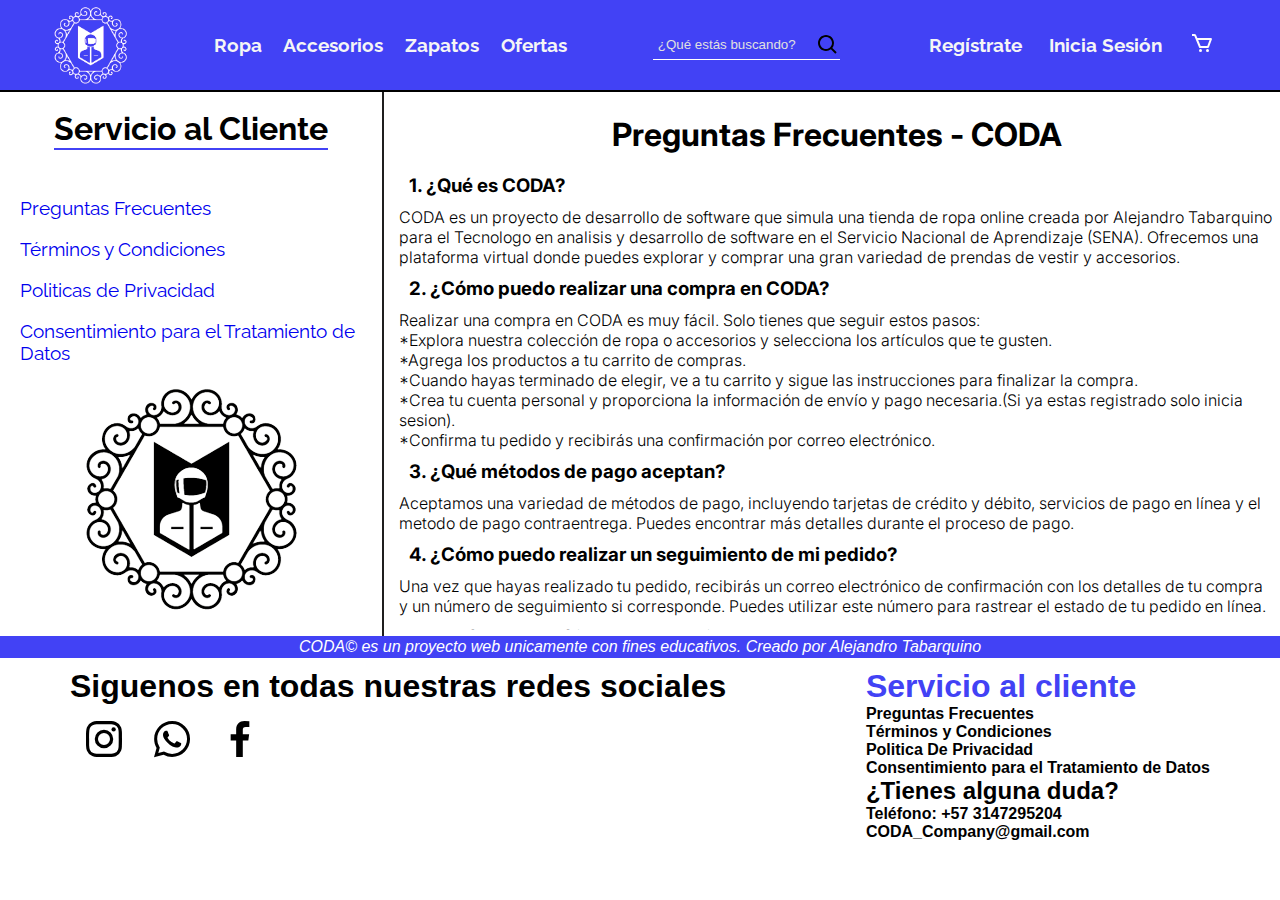
<file: Pagina Servicio Cliente/index.html>
<!DOCTYPE html>
<html lang="Es/es">
<head>
    <meta charset="UTF-8">
    <meta http-equiv="X-UA-Compatible" content="IE=edge">
    <meta name="viewport" content="width=device-width, initial-scale=1.0">
    <!--Autor-->
    <meta name="author" content="CODA SAS_-_Alejandro Tabarquino">
    <!--Lenguaje-->
    <meta name="language" content="Español">
    <!--Enlazar HTML con CSS-->
    <link rel="stylesheet" href="style.css">
    <!--Establecer Icono de pestaña-->
    <link rel="icon" href="/Imagenes/color.png">
    <!--Titulo de Pestaña-->
    <title>CODA Store</title>
    <!--Agregar fuentes que se usaran en el proyecto-->
    <link rel="preconnect" href="https://fonts.googleapis.com">
    <link rel="preconnect" href="https://fonts.gstatic.com" crossorigin>
    <link href="https://fonts.googleapis.com/css2?family=Kanit:wght@100;200;300;400;700&family=Raleway:wght@200;300;400;700;900&display=swap" rel="stylesheet">
    <link href="https://fonts.cdnfonts.com/css/neue-plak" rel="stylesheet">
    <!--Fin de fuentes-->
</head>
<body class="body">

    <!--ENCABEZADO-->
   <header class="header">
    <a href="/index.html" class="header__a"><img src="/Imagenes/color.png" alt="Logo CODA" class="header__a__img"></a>

    <div class="header__categorias">
        <a href="#Ropa" class="header__categorias__a">Ropa</a>
        <a href="#Accesorios" class="header__categorias__a">Accesorios</a>
        <a href="#Zapatos" class="header__categorias__a">Zapatos</a>
        <a href="#Ofertas" class="header__categorias__a">Ofertas</a>
    </div>
    <form class="header__barra">
        <input type="text" class="header__barra__input" required placeholder="¿Qué estás buscando?">
        <button type="submit" class="header__barra__input__boton"><img class="header__barra__input__img" src="/Imagenes/bx-search.svg"/></button>
    </form>
    <div class="header__sesion">
        <a href="/Pagina Registro/Registro.html" class="header__sesion__a">Regístrate</a>
        <a href="/Pagina Sesion/Inicio_sesion.html" class="header__sesion__a">Inicia Sesión</a>
        <a href="#Carrito(Funcion_no_implementada)" class="header__sesion__carrito"><svg xmlns="http://www.w3.org/2000/svg" class="header__sesion__carrito__svg" width="24" height="24" viewBox="0 0 24 24" style="fill: rgba(255, 252, 252, 1);"><path d="M21.822 7.431A1 1 0 0 0 21 7H7.333L6.179 4.23A1.994 1.994 0 0 0 4.333 3H2v2h2.333l4.744 11.385A1 1 0 0 0 10 17h8c.417 0 .79-.259.937-.648l3-8a1 1 0 0 0-.115-.921zM17.307 15h-6.64l-2.5-6h11.39l-2.25 6z"></path><circle cx="10.5" cy="19.5" r="1.5"></circle><circle cx="17.5" cy="19.5" r="1.5"></circle></svg></a>
    </div>
   </header>


   <!--Main-->
   

   <main class="main">

      <aside class="main__aside">
        <h1 class="main__aside__h1">Servicio al Cliente</h1>
        <a href="#Preguntas_Frecuentes">Preguntas Frecuentes</a><br><br>
        <a href="#T&C">Términos y Condiciones</a><br><br>
        <a href="#Politica_De_Privacidad">Politicas de Privacidad</a><br><br>
        <a href="#Consentimiento_Para_El_Tratamiento_de_Datos">Consentimiento para el Tratamiento de Datos</a><br><br>
        <img src="/Imagenes/Logo de proyecto CODA (1).png" alt="" srcset="">
      </aside>

      <section class="main__contenido">
        <!--Preguntas Frecuentes-->
        <h2 class="main__contenido__h2" id="Preguntas_Frecuentes">Preguntas Frecuentes - CODA</h2>
        
          <h3>1. ¿Qué es CODA?</h3>
          CODA es un proyecto de desarrollo de software que simula una tienda de ropa online creada por Alejandro Tabarquino para el Tecnologo en analisis y desarrollo de software en el Servicio Nacional de Aprendizaje (SENA). Ofrecemos una plataforma virtual donde puedes explorar y comprar una gran variedad de prendas de vestir y accesorios.

          <h3>2. ¿Cómo puedo realizar una compra en CODA?</h3>
          Realizar una compra en CODA es muy fácil. Solo tienes que seguir estos pasos:

          <br>*Explora nuestra colección de ropa o accesorios y selecciona los artículos que te gusten.
          <br>*Agrega los productos a tu carrito de compras.
          <br>*Cuando hayas terminado de elegir, ve a tu carrito y sigue las instrucciones para finalizar la compra.
          <br>*Crea tu cuenta personal y proporciona la información de envío y pago necesaria.(Si ya estas registrado solo inicia sesion).
          <br>*Confirma tu pedido y recibirás una confirmación por correo electrónico.

          <h3>3. ¿Qué métodos de pago aceptan?</h3>
          Aceptamos una variedad de métodos de pago, incluyendo tarjetas de crédito y débito, servicios de pago en línea y el metodo de pago contraentrega. Puedes encontrar más detalles durante el proceso de pago.

          <h3>4. ¿Cómo puedo realizar un seguimiento de mi pedido?</h3>
          Una vez que hayas realizado tu pedido, recibirás un correo electrónico de confirmación con los detalles de tu compra y un número de seguimiento si corresponde. Puedes utilizar este número para rastrear el estado de tu pedido en línea.

          <h3>5. ¿Cuál es su política de devoluciones?</h3>
          Nuestra política de devoluciones te permite devolver los artículos dentro de 15 días después de recibirlos, siempre que estén en su estado original y sin usar. Si el producto se encuentra en malas condiciones, usado, sucio o modificado, no se podrá realizar la devolucion total de la compra pero si se podrá devolver por un cupo del 50% del valor del producto en CODA.

          <h3>6. ¿Cómo se protegen mis datos personales?</h3>
          En CODA, nos tomamos en serio la protección de tus datos personales. Utilizamos medidas de seguridad para proteger tu información y cumplimos con las regulaciones de privacidad aplicables. Para más detalles, consulta nuestra <a href="#Politica_De_Privacidad">Política de Privacidad</a>.
          
          <h3>7. ¿Dónde puedo encontrar información sobre tallas?</h3>
          En la página de cada producto, encontrarás una guía de tallas que te ayudará a elegir la talla adecuada para ti. Si aún tienes dudas, no dudes en ponerte en contacto con nuestro equipo de atención al cliente.

          <h3>8. ¿Cómo puedo ponerme en contacto con el servicio al cliente?</h3>
          Puedes ponerte en contacto con nuestro equipo de servicio al cliente a través de CODA_Company@gmail.com o +57 3147295204. Estamos aquí para ayudarte con cualquier pregunta o inquietud que puedas tener.

          <h3>9. ¿Tienen promociones o descuentos especiales?</h3>
          Sí, ofrecemos promociones y descuentos especiales en ocasiones. Mantente informado sobre nuestras últimas ofertas visitando nuestro sitio web o suscribiéndote a nuestro boletín de noticias.
        
          <!--Términos y Condiciones-->

        <h2 class="main__contenido__h2" id="T&C">Términos y Condiciones</h2>

          Bienvenido/a a nuestro sitio web de prueba creado con el fin realizar una demostracion de conocimientos en Desarrollo web de la carrera Análisis y Desarrollo de Software del centro educativo SENA. Al acceder y utilizar este sitio web, aceptas cumplir con los siguientes términos y condiciones:
                
                <br><b>Uso del sitio web</b><br>
                1.1. El sitio web es solo para fines educativos y de prueba, y no debe ser utilizado con fines comerciales o de lucro personal. <br>
                1.2. No se permite realizar ninguna acción que pueda dañar, interferir o comprometer la seguridad o el rendimiento del sitio web.
                <br>
                <b>Propiedad intelectual</b><br>
                2.1. Todos los derechos de propiedad intelectual, incluyendo derechos de autor y marcas comerciales, relacionados con el contenido y diseño del sitio web, son propiedad exclusiva de Alejandro Andrés Tabarquino.
                <br>
                2.2. Queda estrictamente prohibida la reproducción, distribución, modificación o uso no autorizado de cualquier contenido del sitio web sin el consentimiento expreso por escrito del titular de los derechos.
                <br>
                <b>Responsabilidad</b><br>
                3.1. El sitio web se proporciona "tal cual" y no se ofrece ninguna garantía sobre su funcionamiento o disponibilidad continua.
                <br>
                3.2. El uso del sitio web es bajo tu propio riesgo. No nos hacemos responsables por cualquier pérdida, daño o perjuicio causado por el uso del sitio web o la confianza en su contenido.
                <br>
                <b>Privacidad</b><br>
                4.1. Cualquier información personal proporcionada a través del sitio web será tratada de acuerdo con nuestra <a href="#Politica_De_Privacidad">Política de Privacidad</a>. Nos comprometemos a proteger tu privacidad y cumplir con las leyes y regulaciones aplicables en relación con la protección de datos.
                <br>
                <b>Modificaciones</b><br>
                5.1. Podemos realizar cambios o actualizaciones en estos términos y condiciones en cualquier momento sin previo aviso. Se te recomienda revisar regularmente los términos y condiciones actualizados.
                <br>
                <b>Ley aplicable y jurisdicción</b><br>
                6.1. Estos términos y condiciones se rigen por las leyes de Colombia. Cualquier disputa o reclamación relacionada con el sitio web se someterá a la jurisdicción exclusiva de los tribunales colombianos.</p>

          <!--Términos y Condiciones-->

        <h2 class="main__contenido__h2" id="Politica_De_Privacidad">Politica De Privacidad</h2>

        <span class="main__contenido__span"><b><i>Fecha de última actualización: 20/08/2023 </i></b></span> <br>
          Bienvenido a CODA, el proyecto de desarrollo de software que simula una tienda de ropa online. En CODA, valoramos la privacidad y la protección de tus datos personales. Esta Política de Privacidad describe cómo recopilamos, utilizamos y protegemos la información que nos proporcionas al utilizar nuestros servicios.
        <h3>Información que recopilamos</h3>
          *Nombres completos <br>
          *Dirección de residencia <br>
          *Números telefonicos <br>
          *Cédula de identificación Colombiana <br>
          *Información de Pago <br>
          *Preferencias
        <h3>Uso de la Información</h3>
          Utilizamos la información recopilada para: <br>
          *Procesar tus pedidos y brindarte los servicios que solicitas. <br>
          *Personalizar tu experiencia en nuestra plataforma. <br>
          *Enviar actualizaciones sobre tus pedidos y promociones. <br>
          *Mejorar nuestros servicios y desarrollar nuevas funcionalidades. <br>

        <h3>Compartir Información</h3>
          En CODA, entendemos la importancia de proteger tus datos personales. Solo compartimos información personal de los usuarios en las siguientes circunstancias: <br>

          <h4>1. Procesamiento de Pagos:</h4> 
          Compartiremos la información necesaria con las instituciones financieras y bancos correspondientes para procesar tus pagos y asegurar que las transacciones se realicen de manera segura y efectiva.
          <h4>2. Envío de Productos:</h4>
          Para garantizar que tus pedidos lleguen a ti de manera oportuna, compartiremos tu información de envío con empresas logísticas de envíos nacionales. Esto incluye detalles como tu dirección y cualquier otra información necesaria para entregar tus productos. <br>
          En ambos casos, mantenemos estándares rigurosos de seguridad y confidencialidad al compartir esta información. Solo se comparte la información necesaria para llevar a cabo estas transacciones y entregas. No compartiremos tu información personal con terceros con fines de marketing u otros propósitos sin tu consentimiento explícito.

        <h3>Tus Derechos</h3>
          Tienes derecho a acceder, rectificar y eliminar tus datos personales. Puedes ejercer estos derechos enviandonos un correo al CODA_Company@gmail.com con asunto: <b>Acceder, rectificar o eliminar mis datos personales.</b> Especificandonos los cambios a realizar deseados.

        <!--Consentimiento de datos-->
        <h2 class="main__contenido__h2" id="Consentimiento_Para_El_Tratamiento_de_Datos">Consentimiento para el Tratamiento de Datos</h3>
        <span class="main__contenido__span"><b><i>Fecha de última actualización: 20/08/2023 </i></b></span> <br>
        Al utilizar los servicios de CODA, aceptas y das tu consentimiento para el tratamiento de tus datos personales de acuerdo con nuestra Política de Privacidad. Entiendes que tus datos serán utilizados para los fines descritos en dicha política.

        

      </section>
   </main>


   <!--Footer-->


   <footer class="footer">
    <div class="footer__cinta">
      <p class="footer__cinta__p">CODA© es un proyecto web unicamente con fines educativos. Creado por Alejandro Tabarquino </p>
    </div>

    <div class="footer__one">

      <div class="footer__one__redes">
        <h1 class="footer__one__redes__h1">Siguenos en todas nuestras redes sociales</h1>
        <a href="https://www.instagram.com" target="_blank" class="footer__one__redes__I"><svg xmlns="http://www.w3.org/2000/svg" width="48" height="48" viewBox="0 0 24 24" style="fill: rgb(0, 0, 0);"><path d="M11.999 7.377a4.623 4.623 0 1 0 0 9.248 4.623 4.623 0 0 0 0-9.248zm0 7.627a3.004 3.004 0 1 1 0-6.008 3.004 3.004 0 0 1 0 6.008z"></path><circle cx="16.806" cy="7.207" r="1.078"></circle><path d="M20.533 6.111A4.605 4.605 0 0 0 17.9 3.479a6.606 6.606 0 0 0-2.186-.42c-.963-.042-1.268-.054-3.71-.054s-2.755 0-3.71.054a6.554 6.554 0 0 0-2.184.42 4.6 4.6 0 0 0-2.633 2.632 6.585 6.585 0 0 0-.419 2.186c-.043.962-.056 1.267-.056 3.71 0 2.442 0 2.753.056 3.71.015.748.156 1.486.419 2.187a4.61 4.61 0 0 0 2.634 2.632 6.584 6.584 0 0 0 2.185.45c.963.042 1.268.055 3.71.055s2.755 0 3.71-.055a6.615 6.615 0 0 0 2.186-.419 4.613 4.613 0 0 0 2.633-2.633c.263-.7.404-1.438.419-2.186.043-.962.056-1.267.056-3.71s0-2.753-.056-3.71a6.581 6.581 0 0 0-.421-2.217zm-1.218 9.532a5.043 5.043 0 0 1-.311 1.688 2.987 2.987 0 0 1-1.712 1.711 4.985 4.985 0 0 1-1.67.311c-.95.044-1.218.055-3.654.055-2.438 0-2.687 0-3.655-.055a4.96 4.96 0 0 1-1.669-.311 2.985 2.985 0 0 1-1.719-1.711 5.08 5.08 0 0 1-.311-1.669c-.043-.95-.053-1.218-.053-3.654 0-2.437 0-2.686.053-3.655a5.038 5.038 0 0 1 .311-1.687c.305-.789.93-1.41 1.719-1.712a5.01 5.01 0 0 1 1.669-.311c.951-.043 1.218-.055 3.655-.055s2.687 0 3.654.055a4.96 4.96 0 0 1 1.67.311 2.991 2.991 0 0 1 1.712 1.712 5.08 5.08 0 0 1 .311 1.669c.043.951.054 1.218.054 3.655 0 2.436 0 2.698-.043 3.654h-.011z"></path></svg></a><a href="" target="_blank" class="footer__one__redes__W"><svg xmlns="http://www.w3.org/2000/svg" width="48" height="48" viewBox="0 0 24 24" style="fill: rgb(0, 0, 0);"><path fill-rule="evenodd" clip-rule="evenodd" d="M18.403 5.633A8.919 8.919 0 0 0 12.053 3c-4.948 0-8.976 4.027-8.978 8.977 0 1.582.413 3.126 1.198 4.488L3 21.116l4.759-1.249a8.981 8.981 0 0 0 4.29 1.093h.004c4.947 0 8.975-4.027 8.977-8.977a8.926 8.926 0 0 0-2.627-6.35m-6.35 13.812h-.003a7.446 7.446 0 0 1-3.798-1.041l-.272-.162-2.824.741.753-2.753-.177-.282a7.448 7.448 0 0 1-1.141-3.971c.002-4.114 3.349-7.461 7.465-7.461a7.413 7.413 0 0 1 5.275 2.188 7.42 7.42 0 0 1 2.183 5.279c-.002 4.114-3.349 7.462-7.461 7.462m4.093-5.589c-.225-.113-1.327-.655-1.533-.73-.205-.075-.354-.112-.504.112s-.58.729-.711.879-.262.168-.486.056-.947-.349-1.804-1.113c-.667-.595-1.117-1.329-1.248-1.554s-.014-.346.099-.458c.101-.1.224-.262.336-.393.112-.131.149-.224.224-.374s.038-.281-.019-.393c-.056-.113-.505-1.217-.692-1.666-.181-.435-.366-.377-.504-.383a9.65 9.65 0 0 0-.429-.008.826.826 0 0 0-.599.28c-.206.225-.785.767-.785 1.871s.804 2.171.916 2.321c.112.15 1.582 2.415 3.832 3.387.536.231.954.369 1.279.473.537.171 1.026.146 1.413.089.431-.064 1.327-.542 1.514-1.066.187-.524.187-.973.131-1.067-.056-.094-.207-.151-.43-.263"></path></svg></a><a href="" target="_blank" class="footer__one__redes__F"><svg xmlns="http://www.w3.org/2000/svg" width="48" height="48" viewBox="0 0 24 24" style="fill: rgb(0, 0, 0);"><path d="M13.397 20.997v-8.196h2.765l.411-3.209h-3.176V7.548c0-.926.258-1.56 1.587-1.56h1.684V3.127A22.336 22.336 0 0 0 14.201 3c-2.444 0-4.122 1.492-4.122 4.231v2.355H7.332v3.209h2.753v8.202h3.312z"></path></svg></a>
        
      </div>

      <div class="footer__one__servicio">
        <h1 ><a class="footer__one__servicio__h1" href="/Pagina Servicio Cliente/index.html" >Servicio al cliente</a></h1>
        Preguntas Frecuentes <br>
        Términos y Condiciones <br>
        Politica De Privacidad <br>
        Consentimiento para el Tratamiento de Datos <br>
        <h2 class="footer__one__servicio__h2">¿Tienes alguna duda?</h1>
        <p>Teléfono: +57 3147295204</p>
        <p>CODA_Company@gmail.com</p>
      </div>

    </div>
   

   </footer>

</body>
</file>
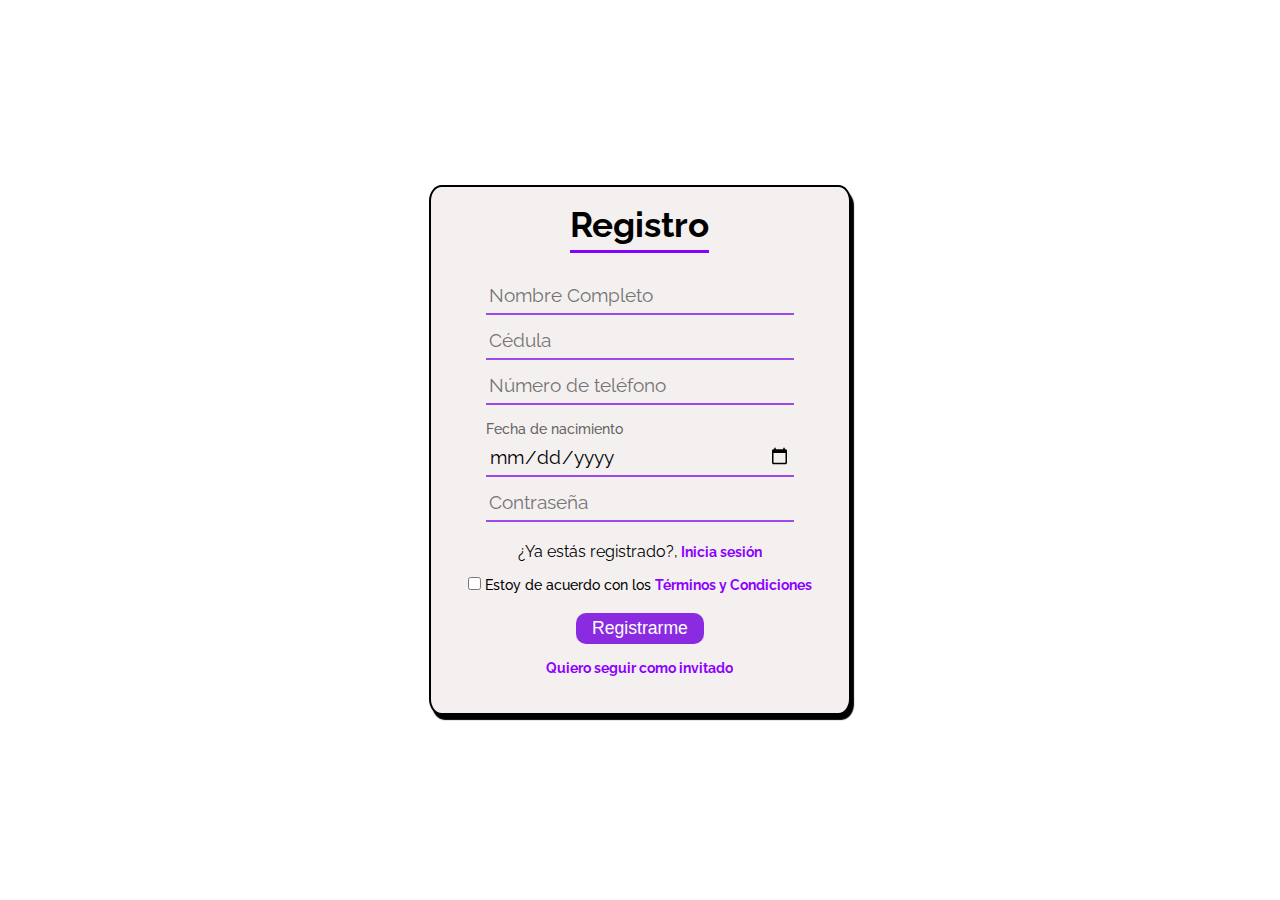
<file: Pagina Registro/Registro.html>
<!DOCTYPE html>
<html lang="Es/es">
<head>
    <meta charset="UTF-8">
    <meta http-equiv="X-UA-Compatible" content="IE=edge">
    <meta name="viewport" content="width=device-width, initial-scale=1.0">
    <!--Autor-->
    <meta name="author" content="CODA SAS">
    <!--Lenguaje-->
    <meta name="language" content="Español">
    <!--Enlazar HTML con CSS-->
    <link rel="stylesheet" href="style.css">
    <!--Establecer Icono de pestaña-->
    <link rel="icon" href="/Imagenes/Logo de proyecto CODA.png">
    <!--Titulo de Pestaña-->
    <title>CODA Store</title>
    <!--Agregar fuentes que se usaran en el proyecto-->
    <!--Fuente 1-->
    <link rel="preconnect" href="https://fonts.googleapis.com">
    <link rel="preconnect" href="https://fonts.gstatic.com" crossorigin>
    <link href="https://fonts.googleapis.com/css2?family=Kanit:wght@100;200;300;400;700&family=Raleway:wght@200;300;400;700;900&display=swap" rel="stylesheet">
    <!--Fin Fuente 1-->

    <!--Fuente 2-->
    <!--Fin de fuentes-->
</head>
<body>
    <section class="section">
        <form class="section__sesion">
            
            <!--Caja de Registro de usuario-->
            <h2>Registro</h2>
            <input class="section__sesion__input" type="text" name="Nombre" placeholder="Nombre Completo" required>
            <input class="section__sesion__input" type="number" name="cedula" placeholder="Cédula" required>
            <input class="section__sesion__input" type="number" name="Telefono" placeholder="Número de teléfono" required maxlength="10">
            <label class="section__sesion__label__date" for="date">Fecha de nacimiento</label>
            <input class="section__sesion__input" id="date" type="date" name="Fecha de nacimiento"  placeholder="Nacimiento" required>
            <input class="section__sesion__input" type="password" name="clave" id="contrasena" placeholder="Contraseña" required>
            <p>¿Ya estás registrado?,<a href="../Pagina Sesion/Inicio_sesion.html" class="section__sesion__a"> Inicia sesión</a></p>
            <label class="section__sesion__label" for="">
                <input type="checkbox" name="Terminos" class="section__sesion__label__input" id="terminos" required>
                Estoy de acuerdo con los <a href="#Terminos" class="section__sesion__a">Términos y Condiciones</a>
            </label>
            <input type="submit" value="Registrarme" class="section__sesion__button">
            <a href="/index.html" class="section__sesion__a" id="invitado">Quiero seguir como invitado</a>
            
        </form>
        
        
    </section>
    <section class="Modal" id="Terminos">
        <div class="info">
            <a href="#" class="Modal__cerrar">X</a>
            <p class="Modal__terminos"><H1 class="Modal__terminos__h1">Términos y Condiciones</H1>
                
                Bienvenido/a a nuestro sitio web de prueba creado con el fin realizar una demostracion de conocimientos en Desarrollo web de la carrera Análisis y Desarrollo de Software del centro educativo SENA. Al acceder y utilizar este sitio web, aceptas cumplir con los siguientes términos y condiciones:
                
                <br><b>Uso del sitio web</b><br>
                1.1. El sitio web es solo para fines educativos y de prueba, y no debe ser utilizado con fines comerciales o de lucro personal. <br>
                1.2. No se permite realizar ninguna acción que pueda dañar, interferir o comprometer la seguridad o el rendimiento del sitio web.
                <br>
                <b>Propiedad intelectual</b><br>
                2.1. Todos los derechos de propiedad intelectual, incluyendo derechos de autor y marcas comerciales, relacionados con el contenido y diseño del sitio web, son propiedad exclusiva de Alejandro Andrés Tabarquino.
                <br>
                2.2. Queda estrictamente prohibida la reproducción, distribución, modificación o uso no autorizado de cualquier contenido del sitio web sin el consentimiento expreso por escrito del titular de los derechos.
                <br>
                <b>Responsabilidad</b><br>
                3.1. El sitio web se proporciona "tal cual" y no se ofrece ninguna garantía sobre su funcionamiento o disponibilidad continua.
                <br>
                3.2. El uso del sitio web es bajo tu propio riesgo. No nos hacemos responsables por cualquier pérdida, daño o perjuicio causado por el uso del sitio web o la confianza en su contenido.
                <br>
                <b>Privacidad</b><br>
                4.1. Cualquier información personal proporcionada a través del sitio web será tratada de acuerdo con nuestra política de privacidad. Nos comprometemos a proteger tu privacidad y cumplir con las leyes y regulaciones aplicables en relación con la protección de datos.
                <br>
                <b>Modificaciones</b><br>
                5.1. Podemos realizar cambios o actualizaciones en estos términos y condiciones en cualquier momento sin previo aviso. Se te recomienda revisar regularmente los términos y condiciones actualizados.
                <br>
                <b>Ley aplicable y jurisdicción</b><br>
                6.1. Estos términos y condiciones se rigen por las leyes de Colombia. Cualquier disputa o reclamación relacionada con el sitio web se someterá a la jurisdicción exclusiva de los tribunales colombianos.</p>
        </div>
    </section>
    

</body>
</html>
</file>
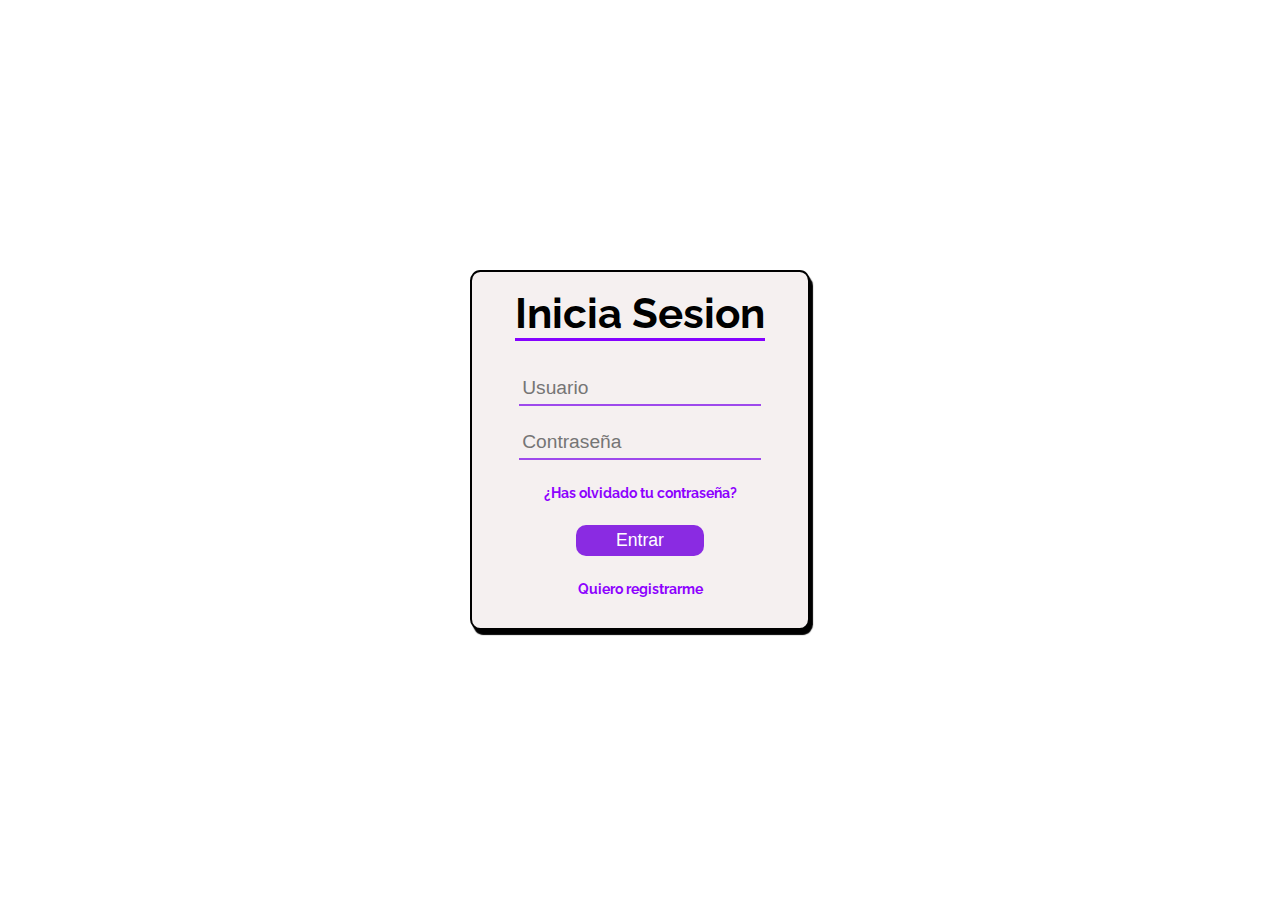
<file: Pagina Sesion/Inicio_sesion.html>
<!DOCTYPE html>
<html lang="Es/es">
<head>
    <meta charset="UTF-8">
    <meta http-equiv="X-UA-Compatible" content="IE=edge">
    <meta name="viewport" content="width=device-width, initial-scale=1.0">
    <!--Autor-->
    <meta name="author" content="CODA SAS">
    <!--Lenguaje-->
    <meta name="language" content="Español">
    <!--Enlazar HTML con CSS-->
    <link rel="stylesheet" href="style.css">
    <!--Establecer Icono de pestaña-->
    <link rel="icon" href="/Imagenesg/Logo de proyecto CODA.png">
    <!--Titulo de Pestaña-->
    <title>CODA Store</title>
    <!--Agregar fuentes que se usaran en el proyecto-->
    <!--Fuente 1-->
    <link rel="preconnect" href="https://fonts.googleapis.com">
    <link rel="preconnect" href="https://fonts.gstatic.com" crossorigin>
    <link href="https://fonts.googleapis.com/css2?family=Kanit:wght@100;200;300;400;700&family=Raleway:wght@200;300;400;700;900&display=swap" rel="stylesheet">
    <!--Fin Fuente 1-->

    <!--Fuente 2-->
    <!--Fin de fuentes-->
</head>
<body>
    <section class="section">
        <a href="/index.html" class="section__a"><svg xmlns="http://www.w3.org/2000/svg" width="24" height="24" viewBox="0 0 24 24"><path d="M3 13h1v7c0 1.103.897 2 2 2h12c1.103 0 2-.897 2-2v-7h1a1 1 0 0 0 .707-1.707l-9-9a.999.999 0 0 0-1.414 0l-9 9A1 1 0 0 0 3 13zm7 7v-5h4v5h-4zm2-15.586 6 6V15l.001 5H16v-5c0-1.103-.897-2-2-2h-4c-1.103 0-2 .897-2 2v5H6v-9.586l6-6z"/></svg></a>
        
        <form class="section__sesion">
            
            <!--Caja de inicio de sesion-->
            <h2>Inicia Sesion</h2>
            <input class="section__sesion__input" type="email" name="Email" id="email" placeholder="Usuario" required>
            <input class="section__sesion__input" type="password" name="Contraseña" id="contrasena" placeholder="Contraseña" required>
            <a href="#" class="section__sesion__a">¿Has olvidado tu contraseña?</a>
            <input type="submit" value="Entrar" class="section__sesion__button">
            <a href="/Pagina Registro/Registro.html" class="section__sesion__a">Quiero registrarme</a>
            
        </form>
        
    </section>
</body>
</html>
</file>
<file: Pagina Servicio Cliente/style.css>
@import url('https://fonts.googleapis.com/css2?family=Inter:wght@200;300;400;700&display=swap');
/*Fuente para apartado de Servicio al Cliente*/

*{
    margin: 0;
    padding: 0;
    box-sizing: border-box;
    scroll-behavior: smooth;
}
.body{
    height: 100vh;
    position: relative;
}

.header{
    position: fixed;
    z-index: 999;
    width: 100%;
    height: 10vh;
    background-color: rgb(66, 66, 245);
    display: flex;
    justify-content: space-around;
    align-items: center;
    padding: 5px 15px;
    font-family: 'Kanit', sans-serif;
    font-family: 'Raleway', sans-serif; 
    outline: 2px solid black;
    
}
.header__a__img{
    max-width: 75px;
    margin-top: 5px;
   
}
.header__categorias{
   width: 30%;
    display: flex;
    justify-content: space-around;
    
}
.header__categorias__a{
    text-decoration: none;
    color: whitesmoke;
    font-weight: bold;
    font-size: 1.2em;
    position: relative;
}
.header__categorias__a::after{
    content: "";
    position: absolute;
    left: 10%;
    bottom: -3px;
    width: 80%;
    height: 2px;
    background-color: rgb(0, 0, 0);
    transform: scaleX(0);
    transition: transform 0.3s ease;
}
  
.header__categorias__a:hover::after {
    transform: scaleX(1);
}

.header__sesion{
    width: 25%;
    display: flex;
    align-items: center;
    justify-content: space-around;
}

.header__sesion__a{
    text-decoration: none;
    color: whitesmoke;
    font-weight: bold;
    font-size: 1.2rem;
    position: relative;
}
.header__sesion__a::after{
    content: "";
    position: absolute;
    left: 10%;
    bottom: -3px;
    width: 80%;
    height: 2px;
    background-color: rgb(0, 0, 0);
    transform: scaleX(0);
    transition: transform 0.3s ease;
}
.header__sesion__a:hover::after{
    transform: scaleX(1);
}

.header__barra{
    display: flex;
}
.header__barra__input{
    margin-right:-24px; 
    border: none;
    border-bottom: 1.7px solid rgb(255, 255, 255);
    padding: 3px 5px;
    outline: none;
    height: 1.9rem;
    background-color: rgba(255, 255, 255, 0);
    color: white;
}
.header__barra__input::placeholder{
    color: rgb(224, 224, 224);
}
.header__barra__input__boton{
    padding: 0;
    border: none;
    background: none;
    cursor: pointer;
}
.header__barra__input__img{
    display: block;
    max-width: 100%;
    height: auto;
   
}
.header__sesion__carrito:hover .header__sesion__carrito__svg path,
.header__sesion__carrito:hover .header__sesion__carrito__svg circle {
    fill: black;
    transition: fill .1s ease;
}

/*Main*/

.main{
    padding-top: 10vh;
    display: flex;
    justify-content: center;
    gap: 10px;
}

/*ASIDE*/

.main__aside{
    font-family: 'Kanit', sans-serif;
    font-family: 'Raleway', sans-serif; 
    padding: 20px;
    border-right: solid 2px rgb(31, 30, 30);
    color: black;
    min-width: 30%;
}
.main__aside__h1{
    font-size: 2rem;
    text-align: center;
    position: relative;
    margin-bottom: 50px;
}
.main__aside__h1::after{
    content: "";
    position: absolute;
    left: 10%;
    bottom: -3px;
    width: 80%;
    height: 2px;
    background-color: rgb(66, 66, 245);
}

.main__aside a{
    font-size: 1.2rem;
    text-decoration: none;
}
.main__aside img{
    display: flex;
    margin: auto;
}

/*Contenido*/

.main__contenido{
    overflow: auto;
    width: auto;
    height: 60vh;
    padding: 5px;
    font-family: 'Inter', sans-serif;
    font-weight: 300;
}
.main__contenido__h2{
    text-align: center;
    font-size: 2rem;
    font-family: 'Inter', sans-serif;    
    font-weight: 700;
    margin: 20px;
}
.main__contenido h3{
    margin: 10px;
}
.main__contenido a{
    text-decoration: none;
    color: rgb(66, 66, 245);
}
.main__contenido__span{
    display: flex;
    justify-content: center;
    font-weight: 200;
}













/*Footer*/
.footer{
    max-height: 30vh;
}
.footer__cinta{
    background-color: rgb(66, 66, 245) ;
}
.footer__cinta__p{
    font-family: 'Neue Plak', sans-serif;
    color: rgb(255, 255, 255);
    font-style: italic;
    padding: 2px;
    text-align: center;
}

.footer__one{
    display: flex;
    padding: 10px 70px 0px;
    justify-content: space-between;
    font-family: 'Neue Plak', sans-serif;
    font-weight:bold;/*Cambiar*/
}
.footer__one__redes__h1{
    font-weight:bold;
    margin-bottom: 10px;
}
.footer__one__redes a{
    margin: 10px;
    transform: scale(1.8);
}

.footer__one__redes__I:hover svg path , .footer__one__redes__I:hover svg circle{
    fill: rgb(193 53 132);
}
.footer__one__redes__W:hover svg path , .footer__one__redes__I:hover svg circle{
    fill: rgb(37 211 102);
}
.footer__one__redes__F:hover svg path , .footer__one__redes__I:hover svg circle{
    fill: rgb(66 103 178);
}


.footer__one__servicio__h1{
    color: rgb(66, 66, 245);
    text-decoration: none;
}
</file>
<file: Pagina Registro/style.css>
*{
    box-sizing: border-box;
    padding: 0;
    margin: 0;
    overflow: hidden;
  
}
.section{
    height: 100vh;
    width: 100%;
    background-image: url(https://images.unsplash.com/photo-1522124624696-7ea32eb9592c?ixlib=rb-4.0.3&ixid=M3wxMjA3fDB8MHxwaG90by1wYWdlfHx8fGVufDB8fHx8fA%3D%3D&auto=format&fit=crop&w=1469&q=80);
    background-size: cover;
    display: flex;
}
.section{
    display: flex;
    align-items: center;
    justify-content: center;
}
.section__sesion{
    width: 33%;
    max-height: 65vh;
    min-width: 340px;
    min-height: 360px;
    padding: 17px;
    background-color: rgb(245, 240, 240);
    border-radius: 3%;
    border: 2px solid black;
    box-shadow: 3px 5px 1px black;
    display: flex;
    flex-direction: column;
    align-items: center;
    font-family: 'Kanit', sans-serif;
    font-family: 'Raleway', sans-serif;
}

.section__sesion h2{
    font-size: 2.2rem;
    margin-bottom: 7%;
    border-bottom: 3px solid rgb(133, 2, 255);
    padding-bottom: 5px;
}

.section__sesion__input{
    width: 80%;
    height: 35px;
    padding: 0px 3px 3px 3px;
    border: none;
    border-bottom: 2px solid rgb(158, 73, 236);
    background-color: rgba(245, 240, 240, 0.233);
    outline: none;
    font-size: 1.2rem;
    margin: 0px 10px 10px 10px;
    box-shadow: 0px;
    
    font-family: 'Kanit', sans-serif;
    font-family: 'Raleway', sans-serif; 
}
.section__sesion__a{
    font-size: 0.9rem;
    font-weight: bold;
    color: rgb(141, 2, 255);
    margin: px;
    text-decoration: none;
}
.section__sesion__a:hover{
    color: rgb(97, 0, 187);
}

#invitado{
    margin-bottom: 20px;
}

.section__sesion label{
    font-family: 'Kanit', sans-serif;
    font-family: 'Raleway', sans-serif; 
    font-weight: 500;
    font-size: .9rem;
}

.section__sesion__label__date{
    width: 80%;
    color: rgb(100, 100, 100);
    margin: 5px 0px;
}

.section__sesion p{
    margin: 10px 0px;
}
.section__sesion__button{
    background-color: blueviolet;
    outline: none;
    border: none;
    border-radius: 10px;
    color: white;
    font-size: 1.1rem;
    padding: 5px;
    margin: 15px;
    width: 8rem;
    cursor: pointer;
    transition: background 0.8s;
    transition: transform 0.7s;
}

.section__sesion__button:hover{
    background-color: rgb(98, 0, 255);
    transform: scale(1.03);
}

.section__sesion__label{
    font-weight: lighter;
    margin: 5px;
    font-family: 'Kanit', sans-serif;
    font-family: 'Raleway', sans-serif; 
    font-size: 0.9rem;
}

.Modal{
    width: 100%;
    min-height: 100vh;
    height: 100%;
    position: relative;
    background-color: rgb(12, 12, 12);
    display: none;
    user-select: none;
    align-items: center;
    justify-content: center;
    touch-action: none;
    font-family: 'Kanit', sans-serif;
    font-family: 'Raleway', sans-serif; 
    font-size: 1.1rem;
    padding: 0.7rem;
    
}
.info{
    background-color: rgb(248, 248, 248);
    box-shadow: 5px 5px 2px black;
    max-width: 55%;
    max-height:100%;
    padding: 1rem 1rem 1rem 1rem;
    position: relative;
    border-radius: 20px;
    border: solid 2px black;
    transition: all 1s;
}
#Terminos:target{
    display: flex;
    
}
.Modal__terminos__h1{
    font-style: oblique;
    text-align: center;
    margin-bottom: 7px;
}
.Modal__cerrar{
    color: red;
    text-decoration: none;
    position: absolute;
    background-color: rgba(255, 255, 255, 0);
    padding: 10px 10px;
    right: 0;
    margin-top: -1rem;

}

.Modal__cerrar:hover{
    transform: scale(1.1);
}



/*Prueba*/

.Ok{
    text-align: center;
    width: 100%;
    padding: 12px;
    background-color: green;
    color: white;
}

.Bad{
    text-align: center;
    width: 100%;
    padding: 12px;
    background-color: rgb(204, 6, 6);
    color: white; 
}
</file>
<file: Pagina Sesion/style.css>
*{
    box-sizing: border-box;
    padding: 0;
    margin: 0;
}
.section{
    height: 100vh;
    width: 100%;
    background-image: url(https://images.unsplash.com/photo-1452611545118-2b35b308caf5?ixlib=rb-4.0.3&ixid=M3wxMjA3fDB8MHxwaG90by1wYWdlfHx8fGVufDB8fHx8fA%3D%3D&auto=format&fit=crop&w=1470&q=80);
    background-size: cover;
    display: flex;
}
.section{
    display: flex;
    align-items:center;
    justify-content: center;
    position: relative;
}
.section__a{
    transform: scale(2);
    position: absolute;
    top: 5%;
    fill: white;
}
.section__a:hover{
    fill: rgb(158, 73, 236);
}
.section__sesion{
    max-width: 30%;
    height: 40vh;
    min-width: 340px;
    min-height: 360px;
    padding: 17px;
    background-color: rgb(245, 240, 240);
    border-radius: 3%;
    border: 2px solid black;
    box-shadow: 3px 5px 1px black;
    display: flex;
    flex-direction: column;
    align-items: center;
    font-family: 'Kanit', sans-serif;
    font-family: 'Raleway', sans-serif;
}

.section__sesion h2{
    font-size: 42px;
    margin-bottom: 7%;
    border-bottom: 3px solid rgb(133, 2, 255);
}

.section__sesion__input{
    width: 80%;
    height: 35px;
    padding: 3px;
    border: none;
    border-bottom: 2px solid rgb(158, 73, 236);
    background-color: rgba(245, 240, 240, 0.233);
    outline: none;
    font-size: 1.2rem;
    margin: 10px;
    box-shadow: 0px;
}
.section__sesion__a{
    font-size: 0.9rem;
    font-weight: bold;
    color: rgb(141, 2, 255);
    margin: 14px;
    text-decoration: none;
}
.section__sesion__button{
    background-color: blueviolet;
    outline: none;
    border: none;
    border-radius: 10px;
    color: white;
    font-size: 1.1rem;
    padding: 5px;
    margin: 10px;
    width: 8rem;
    cursor: pointer;
    transition: background 0.8s;
    transition: transform 0.7s;
}

.section__sesion__button:hover{
    background-color: rgb(98, 0, 255);
    transform: scale(1.03);
}
</file>
